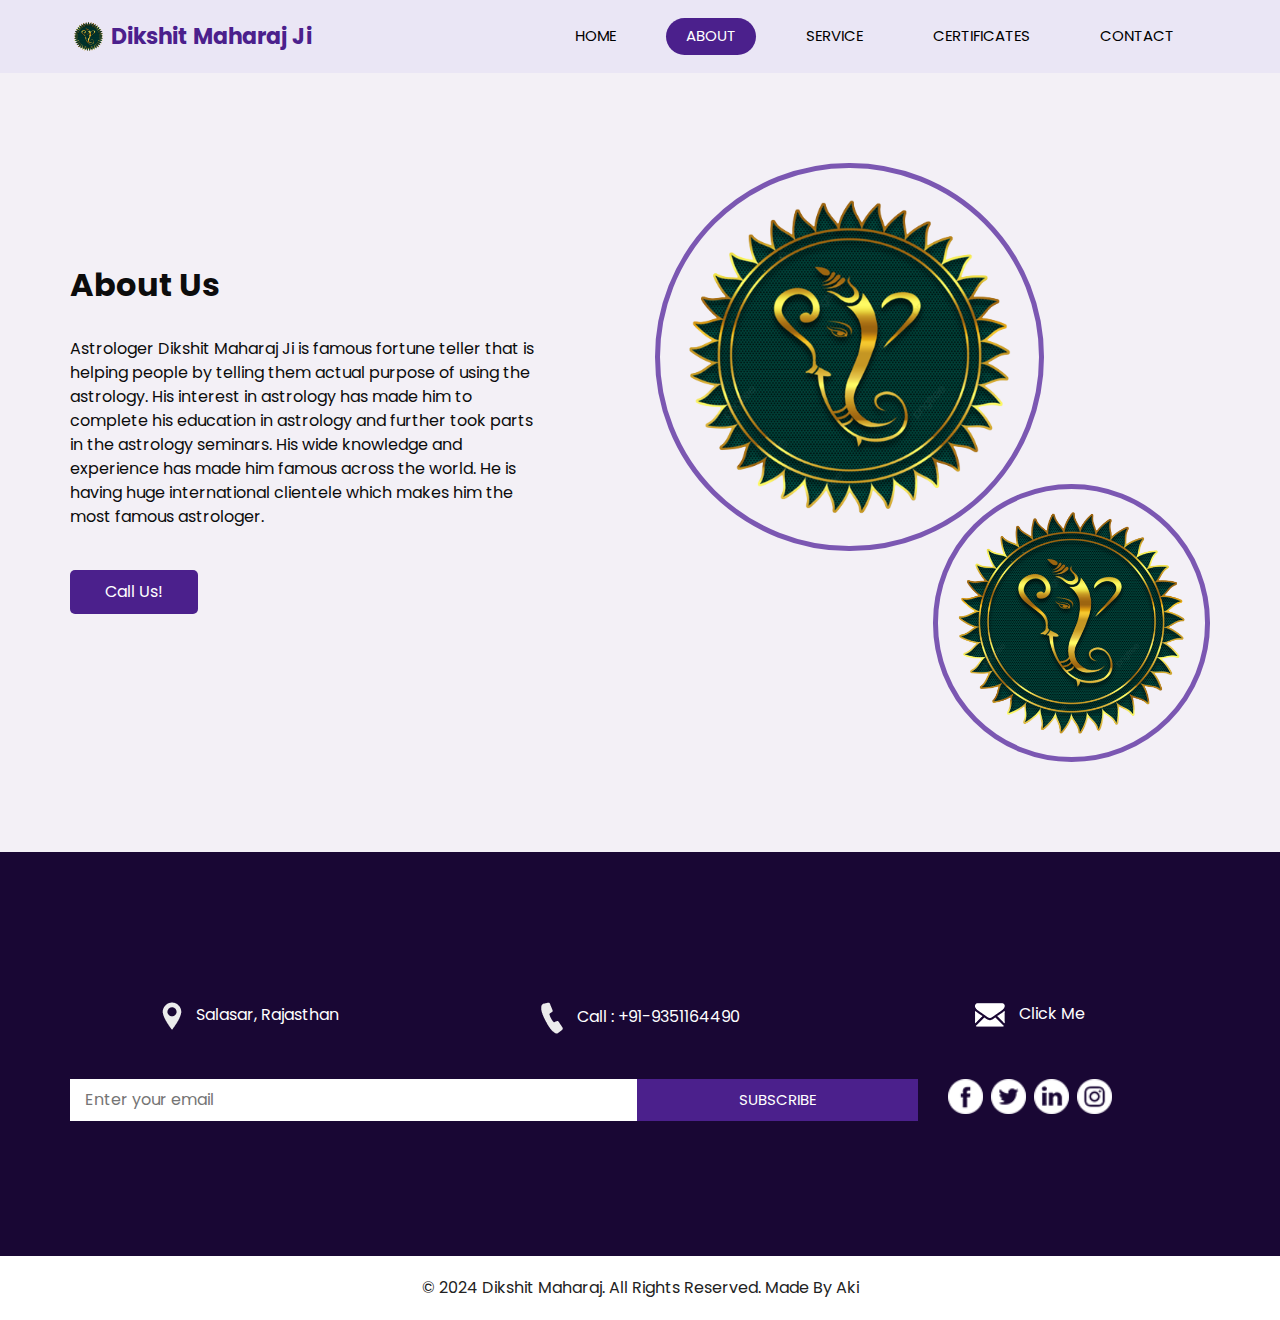
<file: about.html>
<!DOCTYPE html>
<html>

<head>
  <!-- Basic -->
  <meta charset="utf-8" />
  <meta http-equiv="X-UA-Compatible" content="IE=edge" />
  <!-- Mobile Metas -->
  <meta name="viewport" content="width=device-width, initial-scale=1, shrink-to-fit=no" />
  <!-- Site Metas -->
  <meta name="keywords" content="black magic astrologer" />
  <meta name="description" content="Dikshit Maharaj | About" />
  <meta name="author" content="By Aki Media" />

  <title>World Best Astrologer: Dikshit Maharaj</title>

  <!-- slider stylesheet -->
  <link rel="stylesheet" type="text/css" href="https://cdnjs.cloudflare.com/ajax/libs/OwlCarousel2/2.1.3/assets/owl.carousel.min.css" />

  <!-- bootstrap core css -->
  <link rel="stylesheet" type="text/css" href="css/bootstrap.css" />

  <!-- fonts style -->
  <link href="https://fonts.googleapis.com/css?family=Poppins:400,600,700&display=swap" rel="stylesheet">
  <!-- Custom styles for this template -->
  <link href="css/style.css" rel="stylesheet" />
  <!-- responsive style -->
  <link href="css/responsive.css" rel="stylesheet" />
</head>

<body class="sub_page">

  <div class="hero_area">
    <!-- header section strats -->
    <header class="header_section">
      <div class="container">
        <nav class="navbar navbar-expand-lg custom_nav-container ">
          <a class="navbar-brand" href="index.html">
            <img src="images/main.png" alt="">
            <span>
              Dikshit Maharaj Ji
            </span>
          </a>
          <button class="navbar-toggler" type="button" data-toggle="collapse" data-target="#navbarSupportedContent" aria-controls="navbarSupportedContent" aria-expanded="false" aria-label="Toggle navigation">
            <span class="s-1"> </span>
            <span class="s-2"> </span>
            <span class="s-3"> </span>
          </button>

          <div class="collapse navbar-collapse" id="navbarSupportedContent">
            <div class="d-flex ml-auto flex-column flex-lg-row align-items-center">
              <ul class="navbar-nav  ">
                <li class="nav-item ">
                  <a class="nav-link" href="index.html">Home</a>
                </li>
                <li class="nav-item active">
                  <a class="nav-link" href="about.html"> About</a>
                </li>
                <li class="nav-item">
                  <a class="nav-link" href="service.html"> Service </a>
                </li>
                <li class="nav-item">
                  <a class="nav-link" href="blog.html">Certificates</a>
                </li>
                <li class="nav-item">
                  <a class="nav-link" href="contact.html">Contact </a>
                </li>
              </ul>
            </div>
          </div>
        </nav>
      </div>
    </header>
    <!-- end header section -->
  </div>



  <!-- about section -->
  <section class="about_section layout_padding">
    <div class="container">
      <div class="row">
        <div class="col-md-6">
          <div class="detail-box">
            <div class="heading_container">
              <h2>
                About Us
              </h2>
            </div>
            <p>
              Astrologer Dikshit Maharaj Ji is famous fortune teller that is helping people by telling them actual purpose of using the astrology. His interest in astrology has made him to complete his education in astrology and further took parts in the astrology seminars. His wide knowledge and experience has made him famous across the world. He is having huge international clientele which makes him the most famous astrologer.
            </p>
            <a href="tel:+91-9351164490">
              Call Us! 
            </a>
          </div>
        </div>
        <div class="col-md-6">
          <div class="img_container">
            <div class="img-box b1">
              <img src="images/main.png" alt="" />
            </div>
            <div class="img-box b2">
              <img src="images/main.png" alt="" />
            </div>
          </div>

        </div>

      </div>
    </div>
  </section>

  <!-- end about section -->

  <!-- info section -->

  <section class="info_section layout_padding">
    <div class="container">
      <div class="info_contact">
        <div class="row">
          <div class="col-md-4">
            <a href="">
              <img src="images/location-white.png" alt="">
              <span>
                Salasar, Rajasthan 
              </span>
            </a>
          </div>
          <div class="col-md-4">
            <a href="tel:+91-9351164490">
              <img src="images/telephone-white.png" alt="">
              <span>
                Call : +91-9351164490
              </span>
            </a>
          </div>
          <div class="col-md-4">
            <a href="dikshitmaharajofficial@gmail.com">
              <img src="images/envelope-white.png" alt="">
              <span>
                Click Me
              </span>
            </a>
          </div>
        </div>
      </div>
      <div class="row">
        <div class="col-md-8 col-lg-9">
          <div class="info_form">
            <form action="">
              <input type="text" placeholder="Enter your email">
              <button>
                subscribe
              </button>
            </form>
          </div>
        </div>
        <div class="col-md-4 col-lg-3">
          <div class="info_social">
            <div>
              <a href="">
                <img src="images/fb.png" alt="">
              </a>
            </div>
            <div>
              <a href="">
                <img src="images/twitter.png" alt="">
              </a>
            </div>
            <div>
              <a href="">
                <img src="images/linkedin.png" alt="">
              </a>
            </div>
            <div>
              <a href="">
                <img src="images/instagram.png" alt="">
              </a>
            </div>
          </div>
        </div>
      </div>

    </div>
  </section>

  <!-- end info section -->

  <!-- footer section -->
  <footer class="container-fluid footer_section">
    <div class="container">
      <div class="row">
        <div class="col-lg-7 col-md-9 mx-auto">
          <p>
            &copy; 2024 Dikshit Maharaj. All Rights Reserved. Made By
            <a href="https://akii.pro">Aki</a>
          </p>
        </div>
      </div>
    </div>
  </footer>
  <!-- footer section -->


  <script src="js/jquery-3.4.1.min.js"></script>
  <script src="js/bootstrap.js"></script>

</body>

</html>
</file>
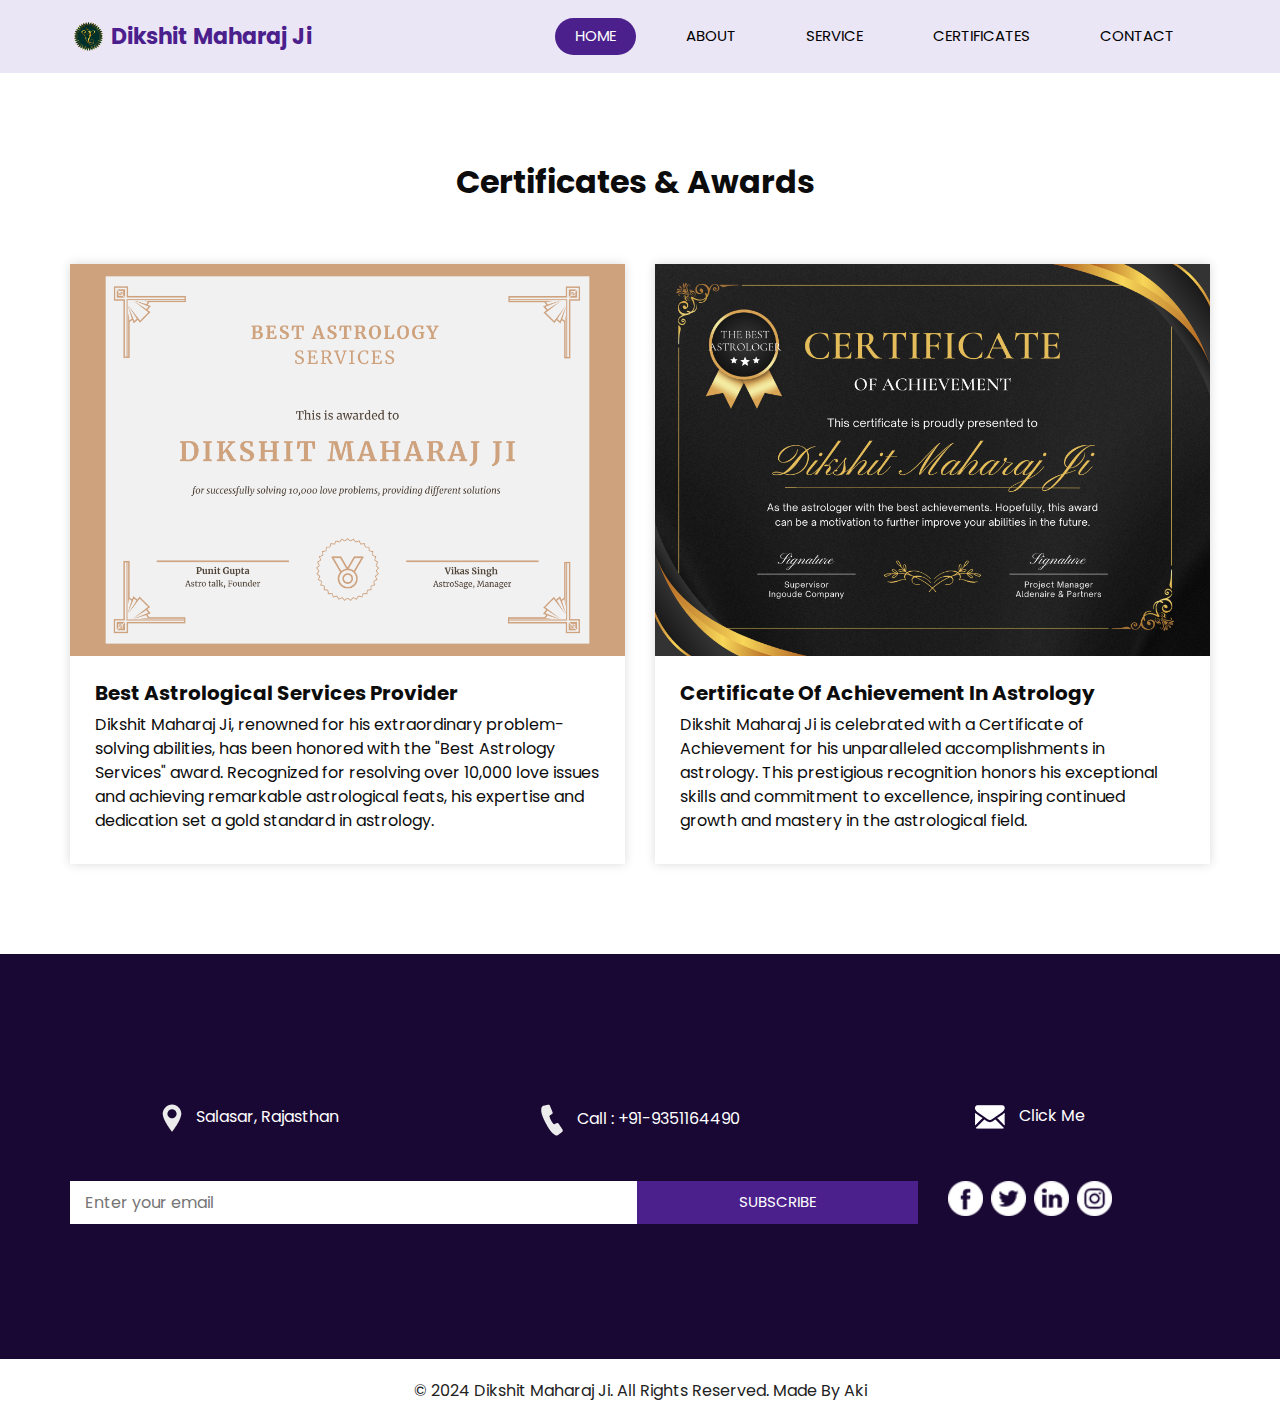
<file: blog.html>
<!DOCTYPE html>
<html>

<head>
  <!-- Basic -->
  <meta charset="utf-8" />
  <meta http-equiv="X-UA-Compatible" content="IE=edge" />
  <!-- Mobile Metas -->
  <meta name="viewport" content="width=device-width, initial-scale=1, shrink-to-fit=no" />
  <!-- Site Metas -->
  <meta name="keywords" content="" />
  <meta name="description" content="Dikshit Maharaj | Certificates" />
  <meta name="author" content="By Aki Media" />

  <title>World Best Astrologer: Dikshit Maharaj</title>

  <!-- slider stylesheet -->
  <link rel="stylesheet" type="text/css" href="https://cdnjs.cloudflare.com/ajax/libs/OwlCarousel2/2.1.3/assets/owl.carousel.min.css" />

  <!-- bootstrap core css -->
  <link rel="stylesheet" type="text/css" href="css/bootstrap.css" />

  <!-- fonts style -->
  <link href="https://fonts.googleapis.com/css?family=Poppins:400,600,700&display=swap" rel="stylesheet">
  <!-- Custom styles for this template -->
  <link href="css/style.css" rel="stylesheet" />
  <!-- responsive style -->
  <link href="css/responsive.css" rel="stylesheet" />
</head>

<body class="sub_page">

  <div class="hero_area">
    <!-- header section strats -->
    <header class="header_section">
      <div class="container">
        <nav class="navbar navbar-expand-lg custom_nav-container ">
          <a class="navbar-brand" href="index.html">
            <img src="images/main.png" alt="">
            <span>
              Dikshit Maharaj Ji
            </span>
          </a>
          <button class="navbar-toggler" type="button" data-toggle="collapse" data-target="#navbarSupportedContent" aria-controls="navbarSupportedContent" aria-expanded="false" aria-label="Toggle navigation">
            <span class="s-1"> </span>
            <span class="s-2"> </span>
            <span class="s-3"> </span>
          </button>

          <div class="collapse navbar-collapse" id="navbarSupportedContent">
            <div class="d-flex ml-auto flex-column flex-lg-row align-items-center">
              <ul class="navbar-nav  ">
                <li class="nav-item active">
                  <a class="nav-link" href="index.html">Home</a>
                </li>
                <li class="nav-item">
                  <a class="nav-link" href="about.html"> About</a>
                </li>
                <li class="nav-item">
                  <a class="nav-link" href="service.html"> Service </a>
                </li>
                <li class="nav-item">
                  <a class="nav-link" href="blog.html">Certificates</a>
                </li>
                <li class="nav-item">
                  <a class="nav-link" href="contact.html">Contact </a>
                </li>
              </ul>
            </div>
          </div>
        </nav>
      </div>
    </header>
    <!-- end header section -->
  </div>




  <!-- blog section -->

  <section class="blog_section layout_padding">
    <div class="container">
      <div class="heading_container">
        <h2>
          Certificates & Awards
        </h2>
      </div>
      <div class="row">
        <div class="col-md-6">
          <div class="box">
            <div class="img-box">
              <img src="images/certificate1.png" alt="">
            </div>
            <div class="detail-box">
              <h5>
                Best Astrological Services Provider
              </h5>
              <p>
                Dikshit Maharaj Ji, renowned for his extraordinary problem-solving abilities, has been honored with the "Best Astrology Services" award. Recognized for resolving over 10,000 love issues and achieving remarkable astrological feats, his expertise and dedication set a gold standard in astrology.
              </p>
            </div>
          </div>
        </div>
        <div class="col-md-6">
          <div class="box">
            <div class="img-box">
              <img src="images/certificate2.png" alt="">
            </div>
            <div class="detail-box">
              <h5>
                Certificate Of Achievement In Astrology
              </h5>
              <p>
                Dikshit Maharaj Ji is celebrated with a Certificate of Achievement for his unparalleled accomplishments in astrology. This prestigious recognition honors his exceptional skills and commitment to excellence, inspiring continued growth and mastery in the astrological field.
              </p>
            </div>
          </div>
        </div>
      </div>
    </div>
  </section>

  <!-- end blog section -->






  <!-- info section -->

  <section class="info_section layout_padding">
    <div class="container">
      <div class="info_contact">
        <div class="row">
          <div class="col-md-4">
            <a href="">
              <img src="images/location-white.png" alt="">
              <span>
                Salasar, Rajasthan 
              </span>
            </a>
          </div>
          <div class="col-md-4">
            <a href="tel:+91-9351164490">
              <img src="images/telephone-white.png" alt="">
              <span>
                Call : +91-9351164490
              </span>
            </a>
          </div>
          <div class="col-md-4">
            <a href="mailto:dikshitmaharajofficial@gmail.com">
              <img src="images/envelope-white.png" alt="">
              <span>
                Click Me
              </span>
            </a>
          </div>
        </div>
      </div>
      <div class="row">
        <div class="col-md-8 col-lg-9">
          <div class="info_form">
            <form action="">
              <input type="text" placeholder="Enter your email">
              <button>
                subscribe
              </button>
            </form>
          </div>
        </div>
        <div class="col-md-4 col-lg-3">
          <div class="info_social">
            <div>
              <a href="">
                <img src="images/fb.png" alt="">
              </a>
            </div>
            <div>
              <a href="">
                <img src="images/twitter.png" alt="">
              </a>
            </div>
            <div>
              <a href="">
                <img src="images/linkedin.png" alt="">
              </a>
            </div>
            <div>
              <a href="">
                <img src="images/instagram.png" alt="">
              </a>
            </div>
          </div>
        </div>
      </div>

    </div>
  </section>

  <!-- end info section -->


  <!-- footer section -->
  <footer class="container-fluid footer_section">
    <div class="container">
      <div class="row">
        <div class="col-lg-7 col-md-9 mx-auto">
          <p>
            &copy; 2024 Dikshit Maharaj Ji. All Rights Reserved. Made By
            <a href="https://akii.pro">Aki</a>
          </p>
        </div>
      </div>
    </div>
  </footer>
  <!-- footer section -->


  <script src="js/jquery-3.4.1.min.js"></script>
  <script src="js/bootstrap.js"></script>

</body>

</html>
</file>
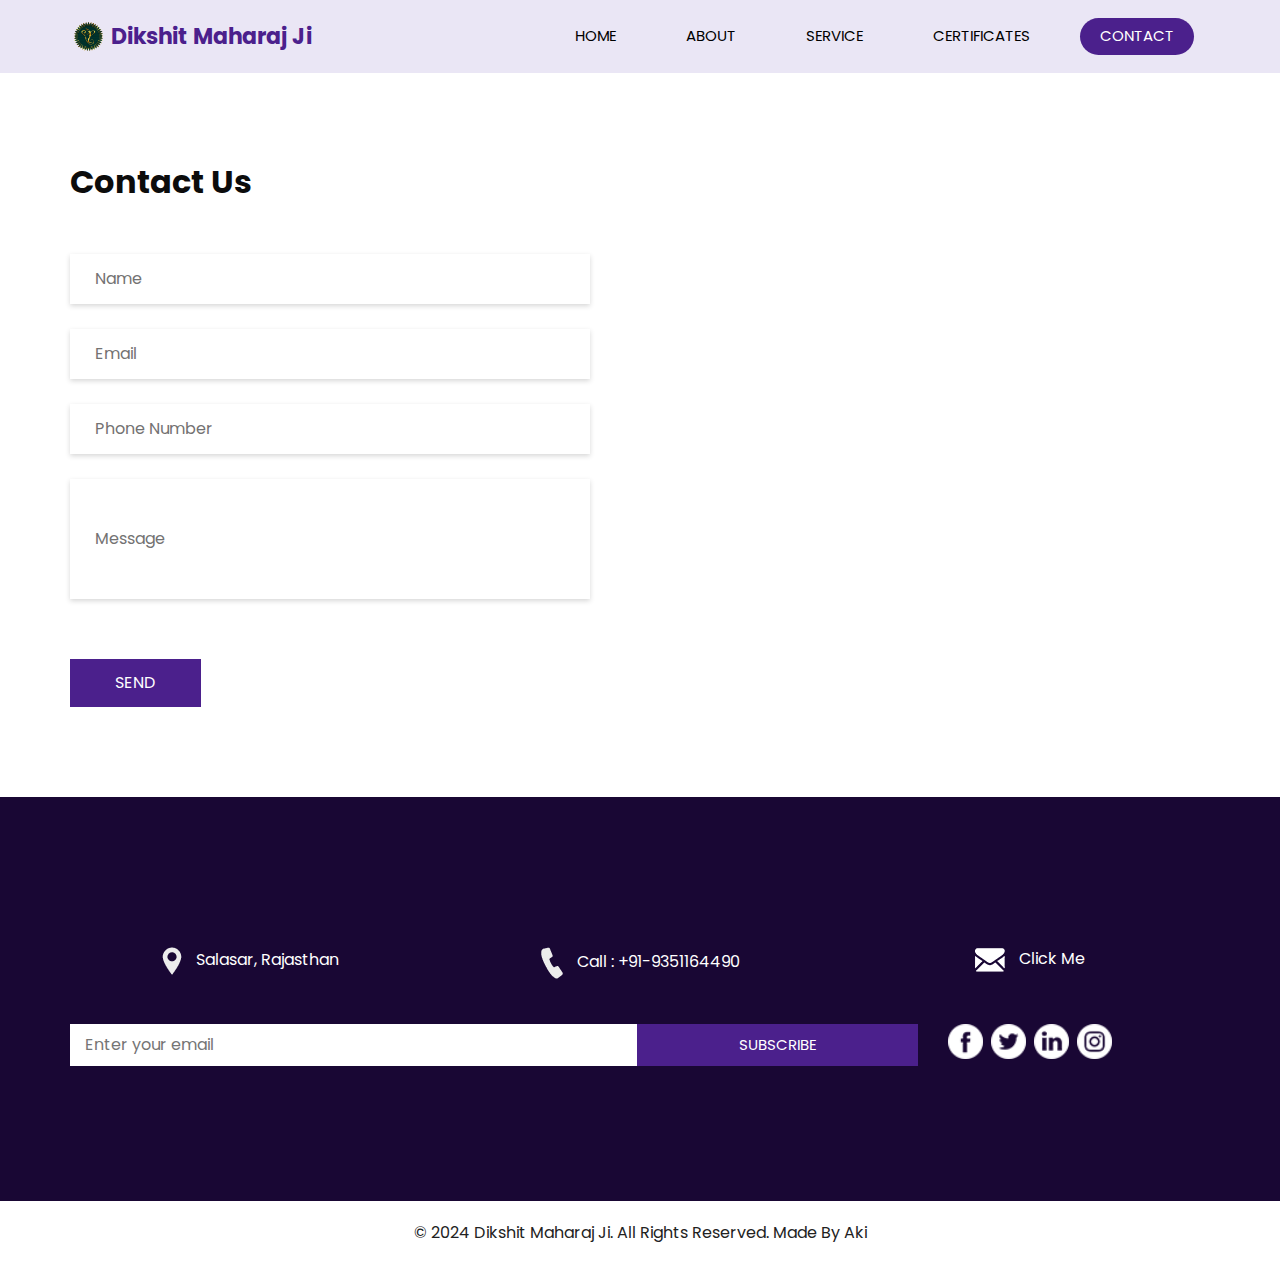
<file: contact.html>
<!DOCTYPE html>
<html>

<head>
  <!-- Basic -->
  <meta charset="utf-8" />
  <meta http-equiv="X-UA-Compatible" content="IE=edge" />
  <!-- Mobile Metas -->
  <meta name="viewport" content="width=device-width, initial-scale=1, shrink-to-fit=no" />
  <!-- Site Metas -->
  <meta name="keywords" content="love problem solution, best astrologer" />
  <meta name="description" content="Dikshit Maharaj Ji | Contact" />
  <meta name="author" content="By Aki Media" />

  <title>World Best Astrologer: Dikshit Maharaj</title>

  <!-- slider stylesheet -->
  <link rel="stylesheet" type="text/css" href="https://cdnjs.cloudflare.com/ajax/libs/OwlCarousel2/2.1.3/assets/owl.carousel.min.css" />

  <!-- bootstrap core css -->
  <link rel="stylesheet" type="text/css" href="css/bootstrap.css" />

  <!-- fonts style -->
  <link href="https://fonts.googleapis.com/css?family=Poppins:400,600,700&display=swap" rel="stylesheet">
  <!-- Custom styles for this template -->
  <link href="css/style.css" rel="stylesheet" />
  <!-- responsive style -->
  <link href="css/responsive.css" rel="stylesheet" />
</head>

<body class="sub_page">

  <div class="hero_area">
    <!-- header section strats -->
    <header class="header_section">
      <div class="container">
        <nav class="navbar navbar-expand-lg custom_nav-container ">
          <a class="navbar-brand" href="index.html">
            <img src="images/main.png" alt="">
            <span>
              Dikshit Maharaj Ji
            </span>
          </a>
          <button class="navbar-toggler" type="button" data-toggle="collapse" data-target="#navbarSupportedContent" aria-controls="navbarSupportedContent" aria-expanded="false" aria-label="Toggle navigation">
            <span class="s-1"> </span>
            <span class="s-2"> </span>
            <span class="s-3"> </span>
          </button>

          <div class="collapse navbar-collapse" id="navbarSupportedContent">
            <div class="d-flex ml-auto flex-column flex-lg-row align-items-center">
              <ul class="navbar-nav  ">
                <li class="nav-item ">
                  <a class="nav-link" href="index.html">Home</a>
                </li>
                <li class="nav-item">
                  <a class="nav-link" href="about.html"> About</a>
                </li>
                <li class="nav-item">
                  <a class="nav-link" href="service.html"> Service </a>
                </li>
                <li class="nav-item">
                  <a class="nav-link" href="blog.html">Certificates</a>
                </li>
                <li class="nav-item active">
                  <a class="nav-link" href="contact.html">Contact </a>
                </li>
              </ul>
            </div>
          </div>
        </nav>
      </div>
    </header>
    <!-- end header section -->
  </div>


  <!-- contact section -->

  <section class="contact_section layout_padding">
    <div class="container ">
      <div class="heading_container">
        <h2>
          Contact Us
        </h2>
      </div>
    </div>
    <div class="container">
      <div class="row">
        <div class="col-md-6">
          <form action="">
            <div>
              <input type="text" placeholder="Name" />
            </div>
            <div>
              <input type="email" placeholder="Email" />
            </div>
            <div>
              <input type="text" placeholder="Phone Number" />
            </div>
            <div>
              <input type="text" class="message-box" placeholder="Message" />
            </div>
            <div class="d-flex ">
              <button>
                SEND
              </button>
            </div>
          </form>
        </div>
        <div class="col-md-6">
          <div class="map_container">
            <div class="map-responsive">
              <iframe src="https://maps.google.com/maps?width=100%25&amp;height=600&amp;hl=en&amp;q=Salasar,%20village,%20Rajasthan%20+(Dikshit%20Maharaj%20Ji)&amp;t=&amp;z=14&amp;ie=UTF8&amp;iwloc=B&amp;output=embed" width="600" height="300" frameborder="0" style="border:0; width: 100%; height:100%" allowfullscreen></iframe>
            </div>
          </div>
        </div>
      </div>
    </div>
  </section>

  <!-- end contact section -->


  <!-- info section -->

  <section class="info_section layout_padding">
    <div class="container">
      <div class="info_contact">
        <div class="row">
          <div class="col-md-4">
            <a href="">
              <img src="images/location-white.png" alt="">
              <span>
                Salasar, Rajasthan 
              </span>
            </a>
          </div>
          <div class="col-md-4">
            <a href="tel:+91-9351164490">
              <img src="images/telephone-white.png" alt="">
              <span>
                Call : +91-9351164490
              </span>
            </a>
          </div>
          <div class="col-md-4">
            <a href="mailto:dikshitmaharajofficial@gmail.com">
              <img src="images/envelope-white.png" alt="">
              <span>
                Click Me
              </span>
            </a>
          </div>
        </div>
      </div>
      <div class="row">
        <div class="col-md-8 col-lg-9">
          <div class="info_form">
            <form action="">
              <input type="text" placeholder="Enter your email">
              <button>
                subscribe
              </button>
            </form>
          </div>
        </div>
        <div class="col-md-4 col-lg-3">
          <div class="info_social">
            <div>
              <a href="">
                <img src="images/fb.png" alt="">
              </a>
            </div>
            <div>
              <a href="">
                <img src="images/twitter.png" alt="">
              </a>
            </div>
            <div>
              <a href="">
                <img src="images/linkedin.png" alt="">
              </a>
            </div>
            <div>
              <a href="">
                <img src="images/instagram.png" alt="">
              </a>
            </div>
          </div>
        </div>
      </div>

    </div>
  </section>

  <!-- end info section -->

  <!-- footer section -->
  <footer class="container-fluid footer_section">
    <div class="container">
      <div class="row">
        <div class="col-lg-7 col-md-9 mx-auto">
          <p>
            &copy; 2024 Dikshit Maharaj Ji. All Rights Reserved. Made By
            <a href="https://akii.pro">Aki</a>
          </p>
        </div>
      </div>
    </div>
  </footer>
  <!-- footer section -->


  <script src="js/jquery-3.4.1.min.js"></script>
  <script src="js/bootstrap.js"></script>

</body>

</html>
</file>
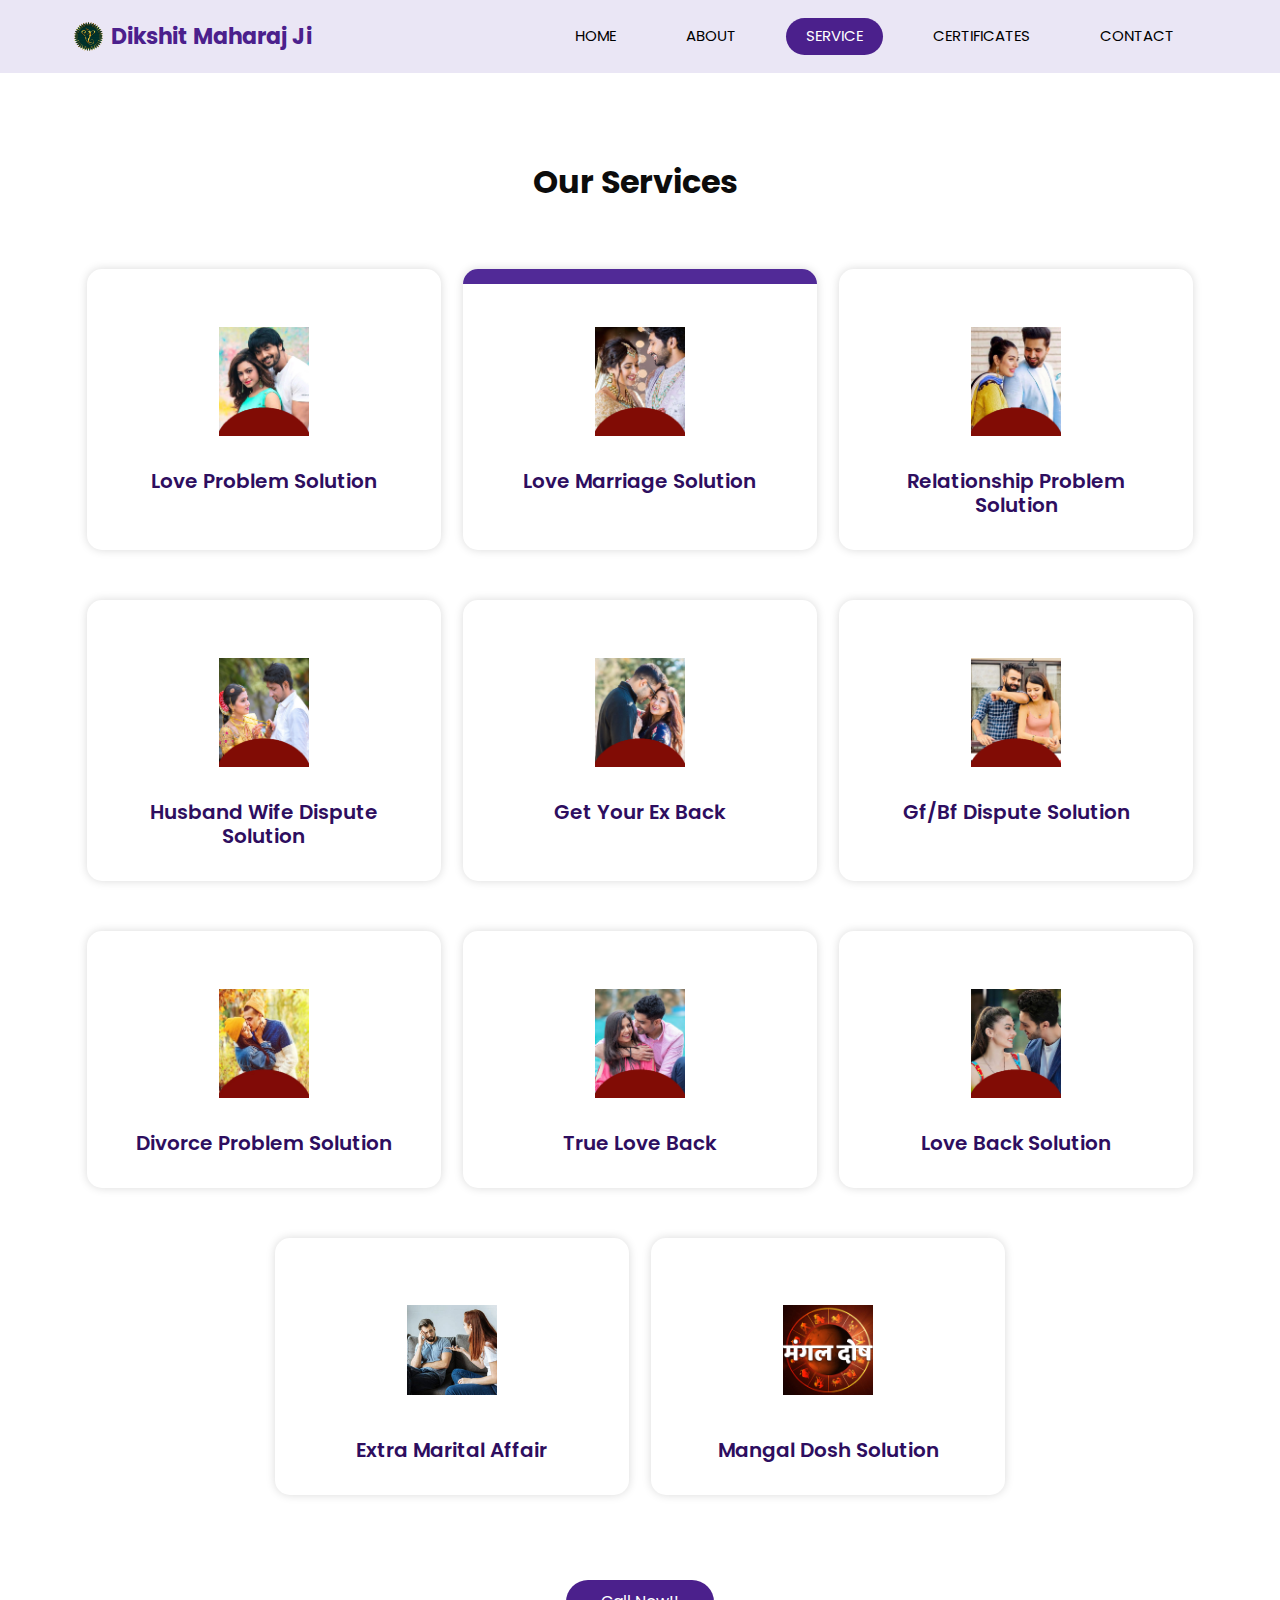
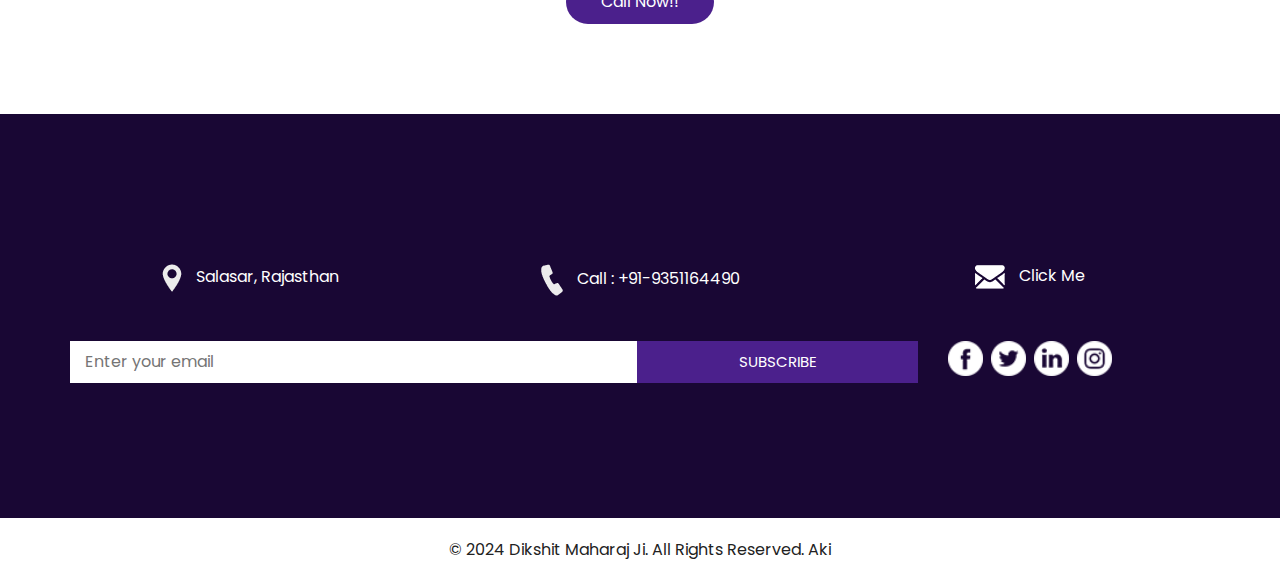
<file: service.html>
<!DOCTYPE html>
<html>

<head>
  <!-- Basic -->
  <meta charset="utf-8" />
  <meta http-equiv="X-UA-Compatible" content="IE=edge" />
  <!-- Mobile Metas -->
  <meta name="viewport" content="width=device-width, initial-scale=1, shrink-to-fit=no" />
  <!-- Site Metas -->
  <meta name="keywords" content="divorce problem solution, relationship problem solution, gf/bf dispute solution, exloveback solution" />
  <meta name="description" content="Dikshit Maharaj | Services" />
  <meta name="author" content="By Aki Media" />

  <title>World Best Astrologer: Dikshit Maharaj</title>

  <!-- slider stylesheet -->
  <link rel="stylesheet" type="text/css" href="https://cdnjs.cloudflare.com/ajax/libs/OwlCarousel2/2.1.3/assets/owl.carousel.min.css" />

  <!-- bootstrap core css -->
  <link rel="stylesheet" type="text/css" href="css/bootstrap.css" />

  <!-- fonts style -->
  <link href="https://fonts.googleapis.com/css?family=Poppins:400,600,700&display=swap" rel="stylesheet">
  <!-- Custom styles for this template -->
  <link href="css/style.css" rel="stylesheet" />
  <!-- responsive style -->
  <link href="css/responsive.css" rel="stylesheet" />
</head>

<body class="sub_page">

  <div class="hero_area">
    <!-- header section strats -->
    <header class="header_section">
      <div class="container">
        <nav class="navbar navbar-expand-lg custom_nav-container ">
          <a class="navbar-brand" href="index.html">
            <img src="images/main.png" alt="">
            <span>
              Dikshit Maharaj Ji
            </span>
          </a>
          <button class="navbar-toggler" type="button" data-toggle="collapse" data-target="#navbarSupportedContent" aria-controls="navbarSupportedContent" aria-expanded="false" aria-label="Toggle navigation">
            <span class="s-1"> </span>
            <span class="s-2"> </span>
            <span class="s-3"> </span>
          </button>

          <div class="collapse navbar-collapse" id="navbarSupportedContent">
            <div class="d-flex ml-auto flex-column flex-lg-row align-items-center">
              <ul class="navbar-nav  ">
                <li class="nav-item ">
                  <a class="nav-link" href="index.html">Home</a>
                </li>
                <li class="nav-item">
                  <a class="nav-link" href="about.html"> About</a>
                </li>
                <li class="nav-item active">
                  <a class="nav-link" href="service.html"> Service </a>
                </li>
                <li class="nav-item">
                  <a class="nav-link" href="blog.html">Certificates</a>
                </li>
                <li class="nav-item">
                  <a class="nav-link" href="contact.html">Contact </a>
                </li>
              </ul>
            </div>
          </div>
        </nav>
      </div>
    </header>
    <!-- end header section -->
  </div>


  <!-- service section -->
  <section class="service_section layout_padding">
    <div class="container">
      <div class="heading_container">
        <h2>
          Our Services
        </h2>
      </div>

      <div class="service_container">
        <div class="box">
          <div class="img-box">
            <img src="images/loveprob.jpg" class="img1" alt="">
          </div>
          <div class="detail-box">
            <h5>
              Love Problem Solution
            </h5>
          </div>
        </div>
        <div class="box active">
          <div class="img-box">
            <img src="images/lovemarr.jpg" class="img1" alt="">
          </div>
          <div class="detail-box">
            <h5>
              Love Marriage Solution
            </h5>
          </div>
        </div>
        <div class="box">
          <div class="img-box">
            <img src="images/lostlove.jpg" class="img1" alt="">
          </div>
          <div class="detail-box">
            <h5>
              Relationship Problem Solution
            </h5>
          </div>
        </div>
        <div class="box">
          <div class="img-box">
            <img src="images/desired.jpg" class="img1" alt="">
          </div>
          <div class="detail-box">
            <h5>
              Husband Wife Dispute Solution 
            </h5>
          </div>
        </div>
        <div class="box">
          <div class="img-box">
            <img src="images/ex.jpg" class="img1" alt="">
          </div>
          <div class="detail-box">
            <h5>
              Get Your Ex Back
            </h5>
          </div>
        </div>

        <div class="box">
          <div class="img-box">
            <img src="images/gfbf.jpg" class="img1" alt="">
          </div>
          <div class="detail-box">
            <h5>
              Gf/Bf Dispute Solution 
            </h5>
          </div>
        </div>
        <div class="box">
          <div class="img-box">
            <img src="images/divorce.png" class="img1" alt="">
          </div>
          <div class="detail-box">
            <h5>
              Divorce Problem Solution 
            </h5>
          </div>
        </div>
        <div class="box">
          <div class="img-box">
            <img src="images/truelove.jpg" class="img1" alt="">
          </div>
          <div class="detail-box">
            <h5>
              True Love Back
            </h5>
          </div>
        </div>
        <div class="box">
          <div class="img-box">
            <img src="images/loveback.jpg" class="img1" alt="">
          </div>
          <div class="detail-box">
            <h5>
              Love Back Solution 
            </h5>
          </div>
        </div>
        <div class="box">
          <div class="img-box">
            <img src="images/marital.jpg" class="img1" alt="">
          </div>
          <div class="detail-box">
            <h5>
              Extra Marital Affair 
            </h5>
          </div>
        </div>
        <div class="box">
          <div class="img-box">
            <img src="images/mangal.jpg" class="img1" alt="">
          </div>
          <div class="detail-box">
            <h5>
              Mangal Dosh Solution 
            </h5>
          </div>
        </div>
      </div>
      <div class="btn-box">
        <a href="tel:+91-9351164490">
          Call Now!!
        </a>
      </div>
    </div>
  </section>
  <!-- end service section -->


  <!-- info section -->

  <section class="info_section layout_padding">
    <div class="container">
      <div class="info_contact">
        <div class="row">
          <div class="col-md-4">
            <a href="">
              <img src="images/location-white.png" alt="">
              <span>
                Salasar, Rajasthan
              </span>
            </a>
          </div>
          <div class="col-md-4">
            <a href="tel:+91-9351164490">
              <img src="images/telephone-white.png" alt="">
              <span>
                Call : +91-9351164490
              </span>
            </a>
          </div>
          <div class="col-md-4">
            <a href="mailto:dikshitmaharajofficial@gmail.com">
              <img src="images/envelope-white.png" alt="">
              <span>
                Click Me
              </span>
            </a>
          </div>
        </div>
      </div>
      <div class="row">
        <div class="col-md-8 col-lg-9">
          <div class="info_form">
            <form action="">
              <input type="text" placeholder="Enter your email">
              <button>
                subscribe
              </button>
            </form>
          </div>
        </div>
        <div class="col-md-4 col-lg-3">
          <div class="info_social">
            <div>
              <a href="">
                <img src="images/fb.png" alt="">
              </a>
            </div>
            <div>
              <a href="">
                <img src="images/twitter.png" alt="">
              </a>
            </div>
            <div>
              <a href="">
                <img src="images/linkedin.png" alt="">
              </a>
            </div>
            <div>
              <a href="">
                <img src="images/instagram.png" alt="">
              </a>
            </div>
          </div>
        </div>
      </div>

    </div>
  </section>

  <!-- end info section -->

  <!-- footer section -->
  <footer class="container-fluid footer_section">
    <div class="container">
      <div class="row">
        <div class="col-lg-7 col-md-9 mx-auto">
          <p>
            &copy; 2024 Dikshit Maharaj Ji. All Rights Reserved.
            <a href="https://akii.pro">Aki</a>
          </p>
        </div>
      </div>
    </div>
  </footer>
  <!-- footer section -->


  <script src="js/jquery-3.4.1.min.js"></script>
  <script src="js/bootstrap.js"></script>


</body>

</html>
</file>
<file: css/style.css>
body {
  font-family: "Poppins", sans-serif;
  color: #0c0c0c;
  background-color: #ffffff;
}

.layout_padding {
  padding-top: 90px;
  padding-bottom: 90px;
}

.layout_padding2 {
  padding-top: 45px;
  padding-bottom: 45px;
}

.layout_padding2-top {
  padding-top: 45px;
}

.layout_padding2-bottom {
  padding-bottom: 45px;
}

.layout_padding-top {
  padding-top: 90px;
}

.layout_padding-bottom {
  padding-bottom: 90px;
}

.heading_container {
  display: -webkit-box;
  display: -ms-flexbox;
  display: flex;
  -webkit-box-pack: start;
  -ms-flex-pack: start;
  justify-content: flex-start;
  -webkit-box-align: center;
  -ms-flex-align: center;
  align-items: center;
  text-align: center;
}

.heading_container h2 {
  position: relative;
  font-weight: bold;
  margin-right: 10px;
}

.heading_container img {
  width: 30px;
}

/*header section*/
.hero_area {
  height: 98vh;
  position: relative;
  display: -webkit-box;
  display: -ms-flexbox;
  display: flex;
  -webkit-box-orient: vertical;
  -webkit-box-direction: normal;
  -ms-flex-direction: column;
  flex-direction: column;
  background-color: #eae6f5;
}

.sub_page .hero_area {
  height: auto;
}

.header_section .container {
  padding: 0;
}

.header_section .nav_container {
  margin: 0 auto;
}

.custom_nav-container .navbar-nav .nav-item .nav-link {
  padding: 7px 20px;
  margin: 10px 15px;
  color: #000000;
  text-align: center;
  border-radius: 35px;
  text-transform: uppercase;
  font-size: 15px;
}

.custom_nav-container .navbar-nav .nav-item.active .nav-link,
.custom_nav-container .navbar-nav .nav-item:hover .nav-link {
  background-color: #4b208c;
  color: #ffffff;
}

a,
a:hover,
a:focus {
  text-decoration: none;
}

a:hover,
a:focus {
  color: initial;
}

.btn,
.btn:focus {
  outline: none !important;
  -webkit-box-shadow: none;
  box-shadow: none;
}

.custom_nav-container .nav_search-btn {
  background-image: url(../images/search-icon.png);
  background-size: 22px;
  background-repeat: no-repeat;
  background-position-y: 7px;
  width: 35px;
  height: 35px;
  padding: 0;
  border: none;
}

.navbar-brand {
  display: -webkit-box;
  display: -ms-flexbox;
  display: flex;
  -webkit-box-align: center;
  -ms-flex-align: center;
  align-items: center;
}

.navbar-brand img {
  margin-right: 5px;
  width: 35px;
}

.navbar-brand span {
  font-size: 22px;
  font-weight: 700;
  color: #4b208c;
}

.custom_nav-container {
  z-index: 99999;
}

.navbar-expand-lg .navbar-collapse {
  -webkit-box-align: end;
  -ms-flex-align: end;
  align-items: flex-end;
}

.custom_nav-container .navbar-toggler {
  outline: none;
}

.custom_nav-container .navbar-toggler {
  padding: 0;
  width: 37px;
  height: 42px;
}

.custom_nav-container .navbar-toggler span {
  display: block;
  width: 35px;
  height: 4px;
  background-color: #190734;
  margin: 7px 0;
  -webkit-transition: all .3s;
  transition: all .3s;
}

.custom_nav-container .navbar-toggler[aria-expanded="true"] .s-1 {
  -webkit-transform: rotate(45deg);
  transform: rotate(45deg);
  margin: 0;
  margin-bottom: -4px;
}

.custom_nav-container .navbar-toggler[aria-expanded="true"] .s-2 {
  display: none;
}

.custom_nav-container .navbar-toggler[aria-expanded="true"] .s-3 {
  -webkit-transform: rotate(-45deg);
  transform: rotate(-45deg);
  margin: 0;
  margin-top: -4px;
}

.custom_nav-container .navbar-toggler[aria-expanded="false"] .s-1,
.custom_nav-container .navbar-toggler[aria-expanded="false"] .s-2,
.custom_nav-container .navbar-toggler[aria-expanded="false"] .s-3 {
  -webkit-transform: none;
  transform: none;
}

/*end header section*/
/* slider section */
.slider_section {
  -webkit-box-flex: 1;
  -ms-flex: 1;
  flex: 1;
  display: -webkit-box;
  display: -ms-flexbox;
  display: flex;
  -webkit-box-align: center;
  -ms-flex-align: center;
  align-items: center;
  position: relative;
  z-index: 2;
  color: #3b3a3a;
  padding-bottom: 90px;
}

.slider_section .row {
  -webkit-box-align: center;
  -ms-flex-align: center;
  align-items: center;
}

.slider_section .detail_box {
  color: #000000;
}

.slider_section .detail_box h1 {
  text-transform: uppercase;
  font-weight: bold;
}

.slider_section .detail_box p {
  margin-top: 20px;
}

.slider_section .detail_box a {
  display: inline-block;
  padding: 10px 40px;
  background-color: #4b208c;
  color: #ffffff;
  border-radius: 35px;
  margin-top: 35px;
}

.slider_section .detail_box a:hover {
  background-color: #5625a1;
}

.slider_section .img_container {
  border: 7px solid #7b57b2;
  border-radius: 100%;
  overflow: hidden;
}

.slider_section .img_container div#carouselExampleContarols {
  width: 100%;
  position: unset;
}

.slider_section .img_container .img-box img {
  width: 100%;
}

.slider_section .carousel-control-prev,
.slider_section .carousel-control-next {
  top: initial;
  left: initial;
  bottom: 5%;
  right: 10%;
  width: 45px;
  height: 45px;
  border: none;
  border-radius: 100%;
  opacity: 1;
  background-repeat: no-repeat;
  background-size: 8px;
  background-position: center;
}

.slider_section .carousel-control-prev {
  background-image: url(../images/prev.png);
  background-color: #ffffff;
  -webkit-transform: translate(-85px, 30px);
  transform: translate(-85px, 30px);
}

.slider_section .carousel-control-next {
  background-image: url(../images/next.png);
  background-color: #4b208c;
  -webkit-transform: translate(-45px, 0);
  transform: translate(-45px, 0);
}

.service_section {
  text-align: center;
}

.service_section .heading_container {
  -webkit-box-pack: center;
  -ms-flex-pack: center;
  justify-content: center;
}

.service_section .service_container {
  display: -webkit-box;
  display: -ms-flexbox;
  display: flex;
  -webkit-box-pack: center;
  -ms-flex-pack: center;
  justify-content: center;
  padding: 35px 0;
  -ms-flex-wrap: wrap;
  flex-wrap: wrap;
}

.service_section .service_container .box {
  margin: 25px 1%;
  -ms-flex-preferred-size: 31%;
  flex-basis: 31%;
  padding: 35px 25px 25px;
  border-radius: 15px;
  -webkit-box-shadow: 0 0 10px 0 rgba(0, 0, 0, 0.15);
  box-shadow: 0 0 10px 0 rgba(0, 0, 0, 0.15);
  border-top: 15px solid transparent;
  overflow: hidden;
  -webkit-transition: all .1s;
  transition: all .1s;
}

.service_section .service_container .box .img-box {
  display: -webkit-box;
  display: -ms-flexbox;
  display: flex;
  -webkit-box-pack: center;
  -ms-flex-pack: center;
  justify-content: center;
  -webkit-box-align: center;
  -ms-flex-align: center;
  align-items: center;
  height: 125px;
}

.service_section .service_container .box .img-box img {
  width: 90px;
}

.service_section .service_container .box .detail-box {
  margin-top: 25px;
}

.service_section .service_container .box .detail-box h5 {
  color: #2e0e5f;
  font-weight: 600;
  position: relative;
}

.service_section .service_container .box:hover,
.service_section .service_container .box.active {
  border-top: 15px solid #512a97;
}

.service_section .btn-box {
  display: -webkit-box;
  display: -ms-flexbox;
  display: flex;
  -webkit-box-pack: center;
  -ms-flex-pack: center;
  justify-content: center;
  margin-top: 25px;
}

.service_section .btn-box a {
  display: inline-block;
  padding: 10px 35px;
  background-color: #4b208c;
  color: #ffffff;
  border-radius: 35px;
}

.service_section .btn-box a:hover {
  background-color: #5625a1;
}

.about_section {
  background-color: #f3f0f6;
}

.about_section .row {
  -webkit-box-align: center;
  -ms-flex-align: center;
  align-items: center;
}

.about_section .img_container {
  display: -webkit-box;
  display: -ms-flexbox;
  display: flex;
  -webkit-box-orient: vertical;
  -webkit-box-direction: normal;
  -ms-flex-direction: column;
  flex-direction: column;
}

.about_section .img_container .img-box {
  border: 5px solid #7b57b2;
  border-radius: 100%;
  overflow: hidden;
}

.about_section .img_container .img-box.b1 {
  width: 70%;
}

.about_section .img_container .img-box.b2 {
  width: 50%;
  margin-left: auto;
  margin-top: -12%;
}

.about_section .img_container .img-box img {
  width: 100%;
}

.about_section .detail-box {
  margin-right: 15%;
}

.about_section .detail-box p {
  margin-top: 25px;
}

.about_section .detail-box a {
  display: inline-block;
  padding: 10px 35px;
  background-color: #4b208c;
  color: #ffffff;
  border-radius: 5px;
  margin: 25px 0 45px 0;
}

.about_section .detail-box a:hover {
  background-color: #5625a1;
}

.blog_section .heading_container {
  -webkit-box-pack: center;
  -ms-flex-pack: center;
  justify-content: center;
}

.blog_section .heading_container h2::before {
  background-color: #ffffff;
}

.blog_section .box {
  margin-top: 55px;
  background-color: #ffffff;
  -webkit-box-shadow: 0 0 10px 0 rgba(0, 0, 0, 0.15);
  box-shadow: 0 0 10px 0 rgba(0, 0, 0, 0.15);
}

.blog_section .box .img-box {
  position: relative;
}

.blog_section .box .img-box img {
  width: 100%;
}

.blog_section .box .detail-box {
  padding: 25px 25px 15px;
}

.blog_section .box .detail-box h5 {
  font-weight: bold;
}

.contact_section {
  position: relative;
}

.contact_section form {
  margin-top: 45px;
  padding-right: 35px;
}

.contact_section input {
  width: 100%;
  border: none;
  height: 50px;
  margin-bottom: 25px;
  padding-left: 25px;
  background-color: transparent;
  outline: none;
  color: #101010;
  -webkit-box-shadow: 0px 2px 5px 0px rgba(0, 0, 0, 0.16);
  box-shadow: 0px 2px 5px 0px rgba(0, 0, 0, 0.16);
}

.contact_section input::-webkit-input-placeholder {
  color: #737272;
}

.contact_section input:-ms-input-placeholder {
  color: #737272;
}

.contact_section input::-ms-input-placeholder {
  color: #737272;
}

.contact_section input::placeholder {
  color: #737272;
}

.contact_section input.message-box {
  height: 120px;
}

.contact_section button {
  border: none;
  display: inline-block;
  padding: 12px 45px;
  background-color: #4b208c;
  color: #ffffff;
  border-radius: 0px;
  margin-top: 35px;
}

.contact_section button:hover {
  background-color: #5625a1;
}

.contact_section .map_container {
  height: 100%;
  min-height: 325px;
}

.contact_section .map_container .map-responsive {
  height: 100%;
}

.footer_bg {
  background-image: url(../images/footer-bg.png);
  background-size: cover;
  background-position: top;
}

/* info section */
.info_section {
  background-color: #190734;
  color: #ffffff;
}

.info_section h6 {
  font-weight: bold;
}

.info_section .info_contact {
  margin-top: 60px;
  margin-bottom: 45px;
}

.info_section .info_contact .col-md-4 {
  display: -webkit-box;
  display: -ms-flexbox;
  display: flex;
  -webkit-box-pack: center;
  -ms-flex-pack: center;
  justify-content: center;
}

.info_section .info_contact a {
  color: #ffffff;
}

.info_section .info_contact img {
  max-width: 100%;
  margin-right: 10px;
}

.info_section .info_form {
  margin: 0 auto;
  margin-bottom: 45px;
}

.info_section .info_form h4 {
  text-transform: uppercase;
  text-align: center;
  margin-bottom: 20px;
}

.info_section .info_form form {
  display: -webkit-box;
  display: -ms-flexbox;
  display: flex;
  -webkit-box-align: center;
  -ms-flex-align: center;
  align-items: center;
}

.info_section .info_form form input {
  background-color: #ffffff;
  border: none;
  -webkit-box-flex: 2.5;
  -ms-flex: 2.5;
  flex: 2.5;
  outline: none;
  color: #000000;
  min-height: 42.4px;
  padding-left: 15px;
}

.info_section .info_form form input ::-webkit-input-placeholder {
  color: #ffffff;
  opacity: 0.2;
}

.info_section .info_form form input :-ms-input-placeholder {
  color: #ffffff;
  opacity: 0.2;
}

.info_section .info_form form input ::-ms-input-placeholder {
  color: #ffffff;
  opacity: 0.2;
}

.info_section .info_form form input ::placeholder {
  color: #ffffff;
  opacity: 0.2;
}

.info_section .info_form form button {
  -webkit-box-flex: 1;
  -ms-flex: 1;
  flex: 1;
  border: none;
  display: inline-block;
  padding: 10px 30px;
  background-color: #4b208c;
  color: #ffffff;
  border-radius: 0;
  font-size: 15px;
  text-transform: uppercase;
}

.info_section .info_form form button:hover {
  background-color: #5625a1;
}

.info_section .box {
  display: -webkit-box;
  display: -ms-flexbox;
  display: flex;
}

.info_section .info_social {
  display: -webkit-box;
  display: -ms-flexbox;
  display: flex;
}

.info_section .info_social img {
  width: 35px;
  margin-right: 8px;
}

/* end info section */
/* footer section*/
.footer_section {
  display: -webkit-box;
  display: -ms-flexbox;
  display: flex;
  -webkit-box-pack: center;
  -ms-flex-pack: center;
  justify-content: center;
  position: relative;
}

.footer_section p {
  color: #222222;
  margin: 0 auto;
  text-align: center;
  padding: 20px;
}

.footer_section p a {
  color: #222222;
}

/*# sourceMappingURL=style.css.map */
</file>
<file: css/responsive.css>
@media (max-width: 1120px) {}

@media (max-width: 992px) {

  .hero_area {
    height: auto;
  }

  .header_section {
    padding-top: 10px;
  }

  #navbarSupportedContent {
    margin-top: 25px;
  }

  .slider_section {

    padding-top: 75px;
    padding-bottom: 150px;

  }

  .about_section .img-box {
    margin: 0 5%;
  }

  .about_section .detail-box {
    margin-right: 5%;
  }

  .service_section .service_container .box {
    -ms-flex-preferred-size: 48%;
    flex-basis: 48%;
  }

  .about_section .img_container .img-box.b2 {
    margin-top: -5%;
  }

}

@media (max-width: 768px) {


  .slider_section .detail_box {
    text-align: center;
  }

  .slider_section .img_content {
    margin-top: 55px;
  }

  .contact_section .map_container {
    margin-top: 45px;
  }

  .info_section .info_contact a {
    margin-bottom: 15px;
  }

  .info_section .info_social {
    justify-content: center;
  }

  .service_section .service_container .box {
    flex-basis: 98%;
  }

  .contact_section form {
    padding-right: 0;
  }

  .info_section .info_contact a {
    text-align: center;
  }
}

@media (max-width: 576px) {
  .about_section .img_container .img-box.b1 {
    width: 80%;
  }

  .about_section .img_container .img-box.b2 {
    width: 55%;
  }

  .info_section .info_form form {
    flex-direction: column;
  }

  .info_section .info_form form input {
    width: 100%;
  }

  .info_section .info_form form button {
    margin-top: 15px;
    padding: 10px 40px;
  }
}

@media (max-width: 480px) {}

@media (max-width: 420px) {

  .slider_section .carousel-control-prev,
  .slider_section .carousel-control-next {
    right: 0;
  }
}

@media (max-width: 360px) {}

@media (min-width: 1200px) {
  .container {
    max-width: 1170px;
  }
}
</file>
